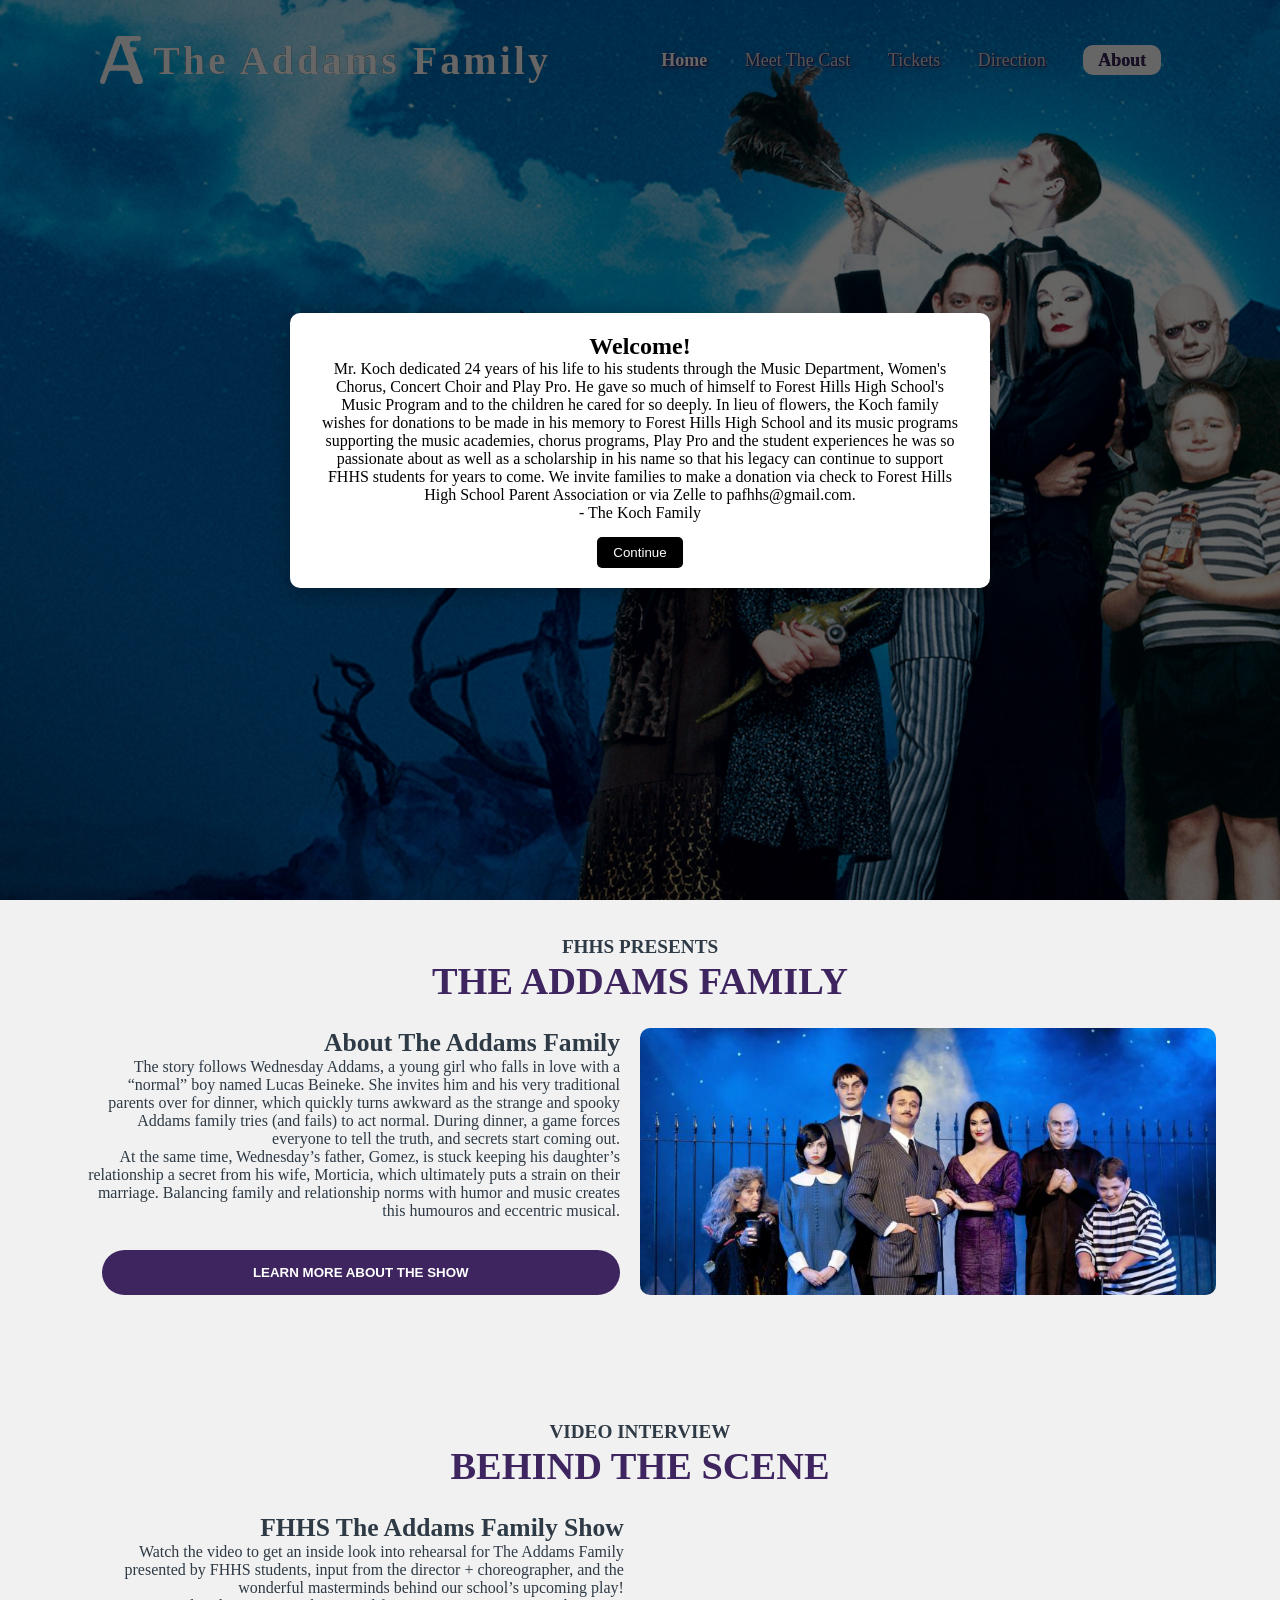
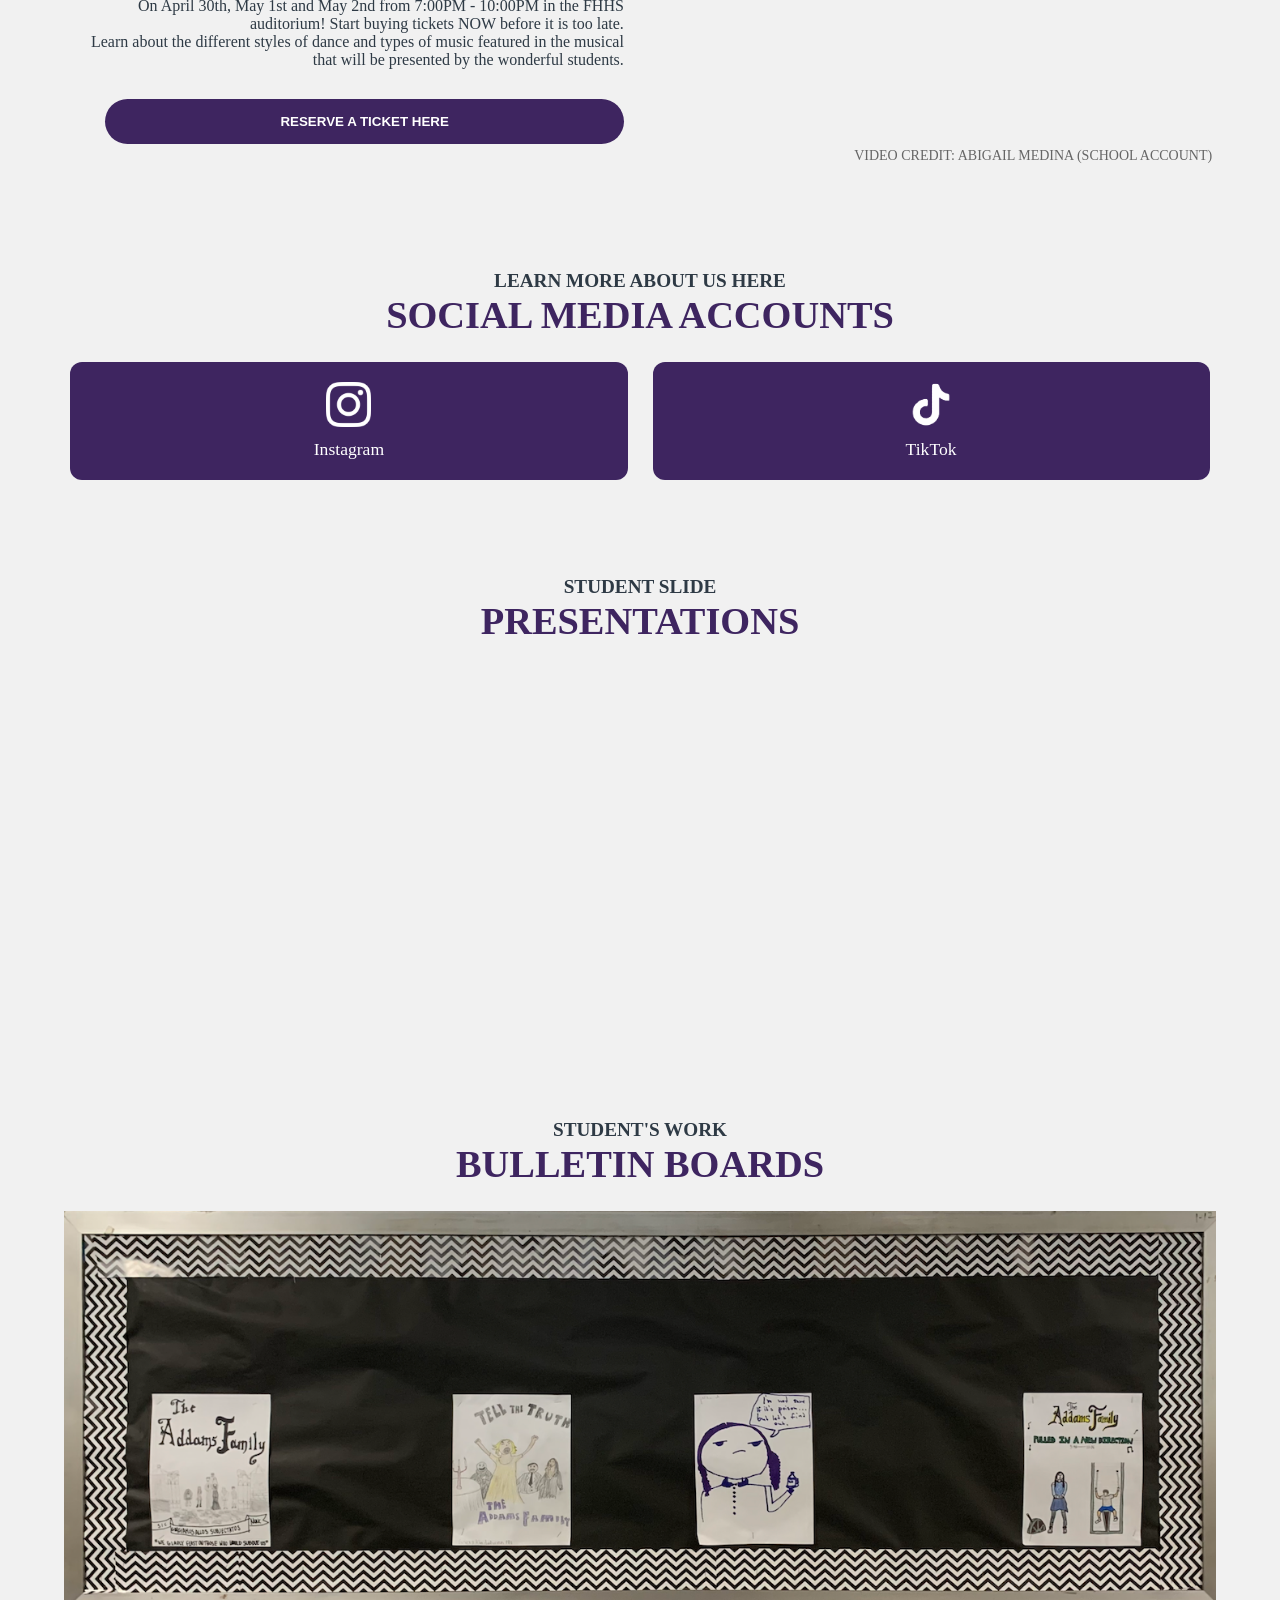
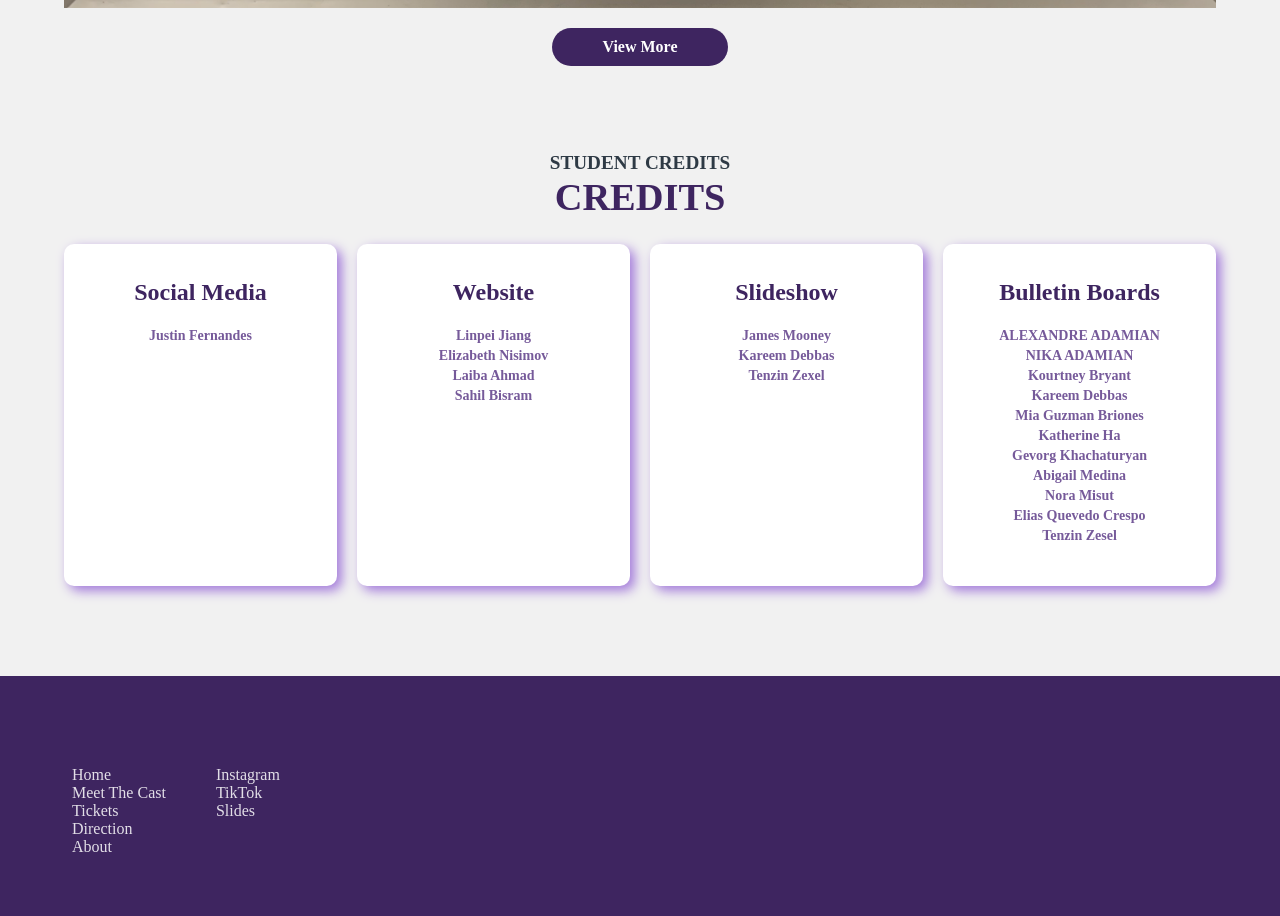
<file: index.html>
<!DOCTYPE html>
<html lang="en">
<head>
    <meta charset="UTF-8">
    <meta name="viewport" content="width=device-width, initial-scale=1.0">
    <title>FHHS - The Addams Family</title>
    <link rel="stylesheet" href="cssFiles/index.css">
    <link rel="stylesheet" href="HEADER_FILES/HEADER.css">
    <link rel="stylesheet" href="FOOTER_FILES/FOOTER.css">
    <link rel="icon" type="svg" href="images/logo/TheAddamsFamily.svg">
</head>
<body>
    <header id="header" data-page="home"></header>

    <section class="hero" style="background-image: url('images/heroImg.jpg'); background-size: cover; background-position: center; "></section>

    <div id="popup-overlay">
        <div id="popup-box">
            <h2>Welcome!</h2>
            <p>Mr. Koch dedicated 24 years of his life to his students through the Music Department, Women's Chorus, Concert Choir and Play Pro. He gave so much of himself to Forest Hills High School's Music Program and to the children he cared for so deeply.
                In lieu of flowers, the Koch family wishes for donations to be made in his memory to Forest Hills High School and its music programs supporting the music academies, chorus programs, Play Pro and the student experiences he was so passionate about as well as a scholarship in his name so that his legacy can continue to support FHHS students for years to come.
                We invite families to make a donation via check to Forest Hills High School Parent Association or via Zelle to pafhhs@gmail.com.</p>
            <p>- The Koch Family</p>
            <button id="close-popup">Continue</button>
        </div>
    </div>

    <main>
        <div class="aboutFHHSTheAddamsFamily" style="margin-top: 30px;">
            <div class="section-header">
                <h3>FHHS Presents</h3>
                <h1>The Addams Family</h1>
            </div>

            <div class="aboutFHHSTheAddamsFamilyContent">
                <div class="FHHSTheAddamsFamilyImg1" style="background-image: url('images/TheAddamsFamilyPhoto.jpg'); background-repeat: no-repeat; background-size: cover; background-position: top;"></div>
                <div class="FHHSTheAddamsFamilyInfo">
                    <h3>About The Addams Family</h3>
                    <p>The story follows Wednesday Addams, a young girl who falls in love with a “normal” boy named Lucas Beineke. She invites him and his very traditional parents over for dinner, which quickly turns awkward as the strange and spooky Addams family tries (and fails) to act normal. During dinner, a game forces everyone to tell the truth, and secrets start coming out.</p>
                    <p class="empty"></p>
                    <p>At the same time, Wednesday’s father, Gomez, is stuck keeping his daughter’s relationship a secret from his wife, Morticia, which ultimately puts a strain on their marriage. Balancing family and relationship norms with humor and music creates this humouros and eccentric musical.</p>

                    <a href="ourActors.html"><button class="learnMoreBtn">Learn More About The Show</button></a>
                </div>
                <div class="FHHSTheAddamsFamilyImg" style="background-image: url('images/TheAddamsFamilyPhoto.jpg'); background-repeat: no-repeat; background-size: cover; background-position: top;"></div>
            </div>
        </div>

<!--        <div class="aboutFHHS">-->
<!--            <div class="section-header">-->
<!--                <h3>About Us</h3>-->
<!--                <h1>Forest Hills High School</h1>-->
<!--            </div>-->

<!--            <div class="aboutFHHSContent">-->
<!--                <div class="FHHSImg" style="background-image: url('images/FHHS.png'); background-repeat: no-repeat; background-size: cover; background-position: center;"></div>-->
<!--                <div class="FHHSInfo">-->
<!--                    <h3>Information From FHHS</h3>-->
<!--                    <p>Forest Hills High School endeavors to provide opportunities for engagement for its learners and community members both inside the classroom through meaningful materials and outside the classroom through interesting programs.  These experiences will provide our learners and the community with the supportive and enriching environment needed to grow, achieve and succeed.  We encourage high expectations and challenge our students academically to ensure they become lifelong learners and caring citizens.</p>-->
<!--                    <a href="about.html"><button class="learnMoreBtn">Learn More About Us</button></a>-->
<!--                </div>-->
<!--            </div>-->
<!--        </div>-->

        <div class="behindTheScene">
            <div class="section-header">
                <h3>Video Interview</h3>
                <h1>Behind The Scene</h1>
            </div>

            <div class="behindTheSceneContent">
                <div class="videoControl">
                    <iframe class="video" src="https://drive.google.com/file/d/1U45JdwBLy9ZmWbcrrF1w2XvQzC8gwTme/view allowfullscreen="true" frameborder="none"></iframe>
                    <p style="text-align: right; font-size: 14px; color: #666666; text-transform: uppercase">Video Credit: Abigail Medina</p>
                </div>

                <div class="behindTheSceneInfo" style = "justify-content: start";>
                    <h3>FHHS The Addams Family Show</h3>
                    <p>Watch the video to get an inside look into rehearsal for The Addams Family presented by FHHS students, input from the director + choreographer, and the wonderful masterminds behind our school’s upcoming play!</p>
                    <p class="empty"></p>
                    <p>On April 30th, May 1st and May 2nd from 7:00PM - 10:00PM in the FHHS auditorium! Start buying tickets NOW before it is too late.</p>
                    <p class="empty"></p>
                    <p>Learn about the different styles of dance and types of music featured in the musical that will be presented by the wonderful students.</p>

                    <a href="tickets.html"><button class="learnMoreBtn">Reserve a ticket here</button></a>
                </div>

                <div class="videoControl1">
                    <iframe class="video" src="https://drive.google.com/file/d/1ytCsxXD40zqlA609oAaq-yiGEebbIrHH/preview" allowfullscreen="true" frameborder="none"></iframe>
                    <p style="text-align: right; font-size: 14px; color: #666666; text-transform: uppercase">Video Credit: Abigail Medina (School Account)</p>
                </div>
            </div>
        </div>

        <section class="social-section">
            <div class="section-header">
                <h3>Learn More About Us Here</h3>
                <h1>Social Media Accounts</h1>
            </div>

            <div class="social-links">
                <!-- Instagram -->
                <a href="https://www.instagram.com/theaddamsfamilyfhhs?igsh=MXJrbHhxNnh1bGt4cA%3D%3D" target="_blank" class="social-card">
                    <img src="images/icons/Instagram.webp" alt="Instagram" class="social-icon">
                    <span>Instagram</span>
                </a>

                <!-- TikTok -->
                <a href="https://www.tiktok.com/@addamsfamilyfhhs" target="_blank" class="social-card">
                    <img src="images/icons/TikTok.png" alt="TikTok" class="social-icon">
                    <span>TikTok</span>
                </a>
            </div>
        </section>

        <section class="google-slide" style="width: 90%; display: flex; flex-direction: column; align-items: center;">
            <div class="section-header">
                <h3>Student Slide</h3>
                <h1>Presentations</h1>
            </div>

            <div class="slides">
                <iframe src="https://docs.google.com/presentation/d/e/2PACX-1vR8fDkDXBh8YPGqnh2CAQNFYE0TyVMGeVLzk3FrUwZgTwfXV5PyNxkHJYzQNjEhWHWTLe4zJ8zP6Jbm/pubembed?start=false&loop=true&delayms=3000" frameborder="0" allowfullscreen="true" mozallowfullscreen="true" webkitallowfullscreen="true"></iframe>
                <iframe loading="lazy" src="https://www.canva.com/design/DAHD1gWp30w/i0VzzmtC6-kZLFSHtnuo-A/view?embed" allowfullscreen="allowfullscreen" allow="fullscreen" frameborder="0" allowfullscreen="true" mozallowfullscreen="true" webkitallowfullscreen="true"></iframe>
            </div>
        </section>

        <section class="bulletin-boards" style="width: 90%; display: flex; flex-direction: column; align-items: center; margin-top: 80px;">
            <div class="section-header">
                <h3>Student's Work</h3>
                <h1>Bulletin Boards</h1>
            </div>

            <div class="boards" style="width: 100%; height: auto; display: flex; justify-content: center; gap: 10px; margin-top: 30px;">
                <img src="images/board/board_v1.png" style="width: 100%;">
            </div>
            <a id="viewMore" href="about.html">View More</a>
        </section>

        <section class="credits" style="margin-top: 80px;">
            <div class="section-header">
                <h3>Student credits</h3>
                <h1>Credits</h1>
            </div>

            <div class="creditsContent">
                <div class="socialMediaCredits">
                    <h2>Social Media</h2>

                    <ul>
                        <li>Justin Fernandes</li>
                    </ul>
                </div>

                <div class="WebsiteCredits">
                    <h2>Website</h2>

                    <ul>
                        <li>Linpei Jiang</li>
                        <li>Elizabeth Nisimov</li>
                        <li>Laiba Ahmad</li>
                        <li>Sahil Bisram</li>
                    </ul>
                </div>

                <div class="SlidesCredits">
                    <h2>Slideshow</h2>

                    <ul>
                        <li>James Mooney</li>
                        <li>Kareem Debbas</li>
                        <li>Tenzin Zexel</li>
                    </ul>
                </div>

                <div class="boardsCredits">
                    <h2>Bulletin Boards</h2>

                    <ul>
                        <li>ALEXANDRE ADAMIAN</li>
                        <li>NIKA ADAMIAN</li>
                        <li>Kourtney Bryant</li>
                        <li>Kareem Debbas</li>
                        <li>Mia Guzman Briones</li>
                        <li>Katherine Ha</li>
                        <li>Gevorg Khachaturyan</li>
                        <li>Abigail Medina</li>
                        <li>Nora Misut</li>
                        <li>Elias Quevedo Crespo</li>
                        <li>Tenzin Zesel</li>
                    </ul>
                </div>
            </div>
        </section>

    </main>

    <footer id="footer"></footer>
    <script type="module" src="jsFiles/HEADER_FOOTER.js"></script>
    <script src="jsFiles/HEADER_FOOTER_ANIMATION.js"></script>
    <script>
        window.addEventListener("load", () => {
            const popup = document.getElementById("popup-overlay");
            const closeBtn = document.getElementById("close-popup");

            const lastShown = localStorage.getItem("popupLastShown");
            const now = Date.now();
            const oneHour = 60 * 60 * 1000;

            // Show popup only if 1 hour has passed
            if (!lastShown || now - lastShown > oneHour) {
                popup.classList.add("active");
            }

            closeBtn.addEventListener("click", () => {
                popup.classList.remove("active");
                localStorage.setItem("popupLastShown", Date.now());
            });
        });
    </script>
</body>
</html>
</file>
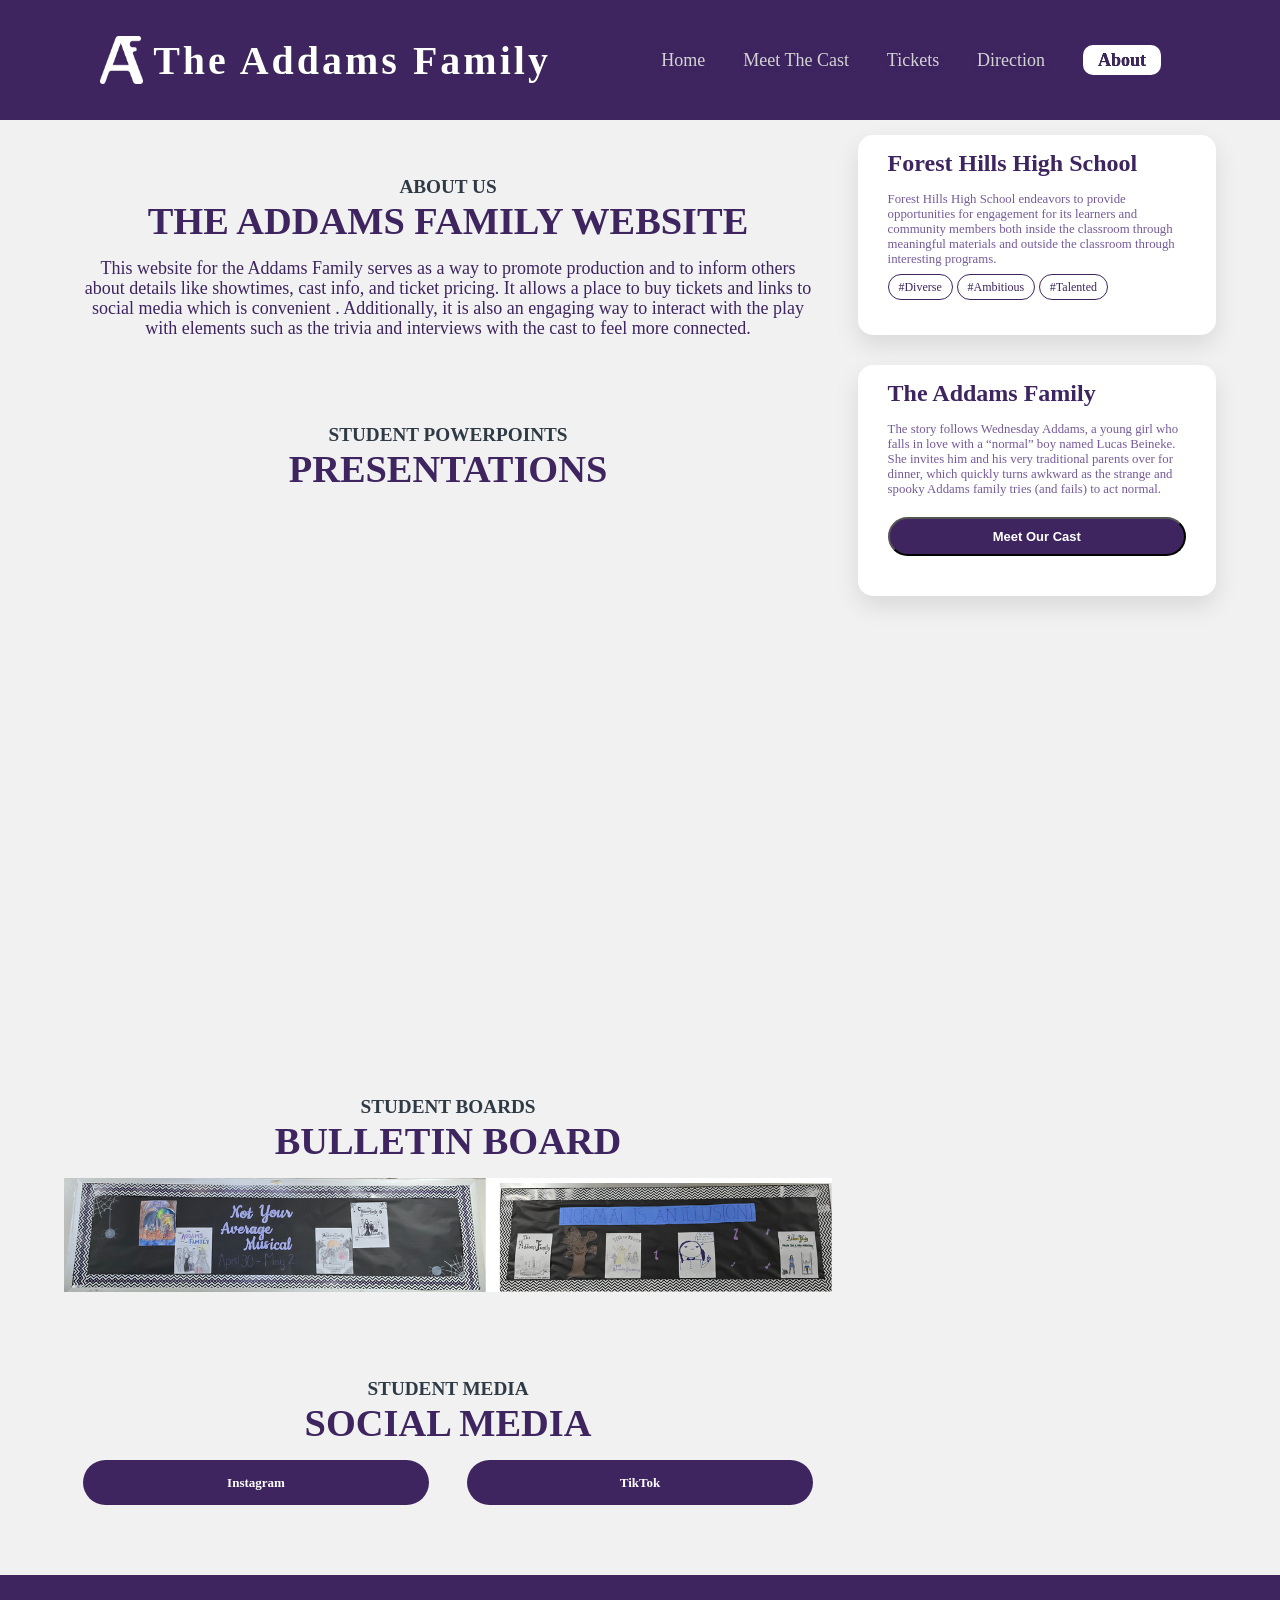
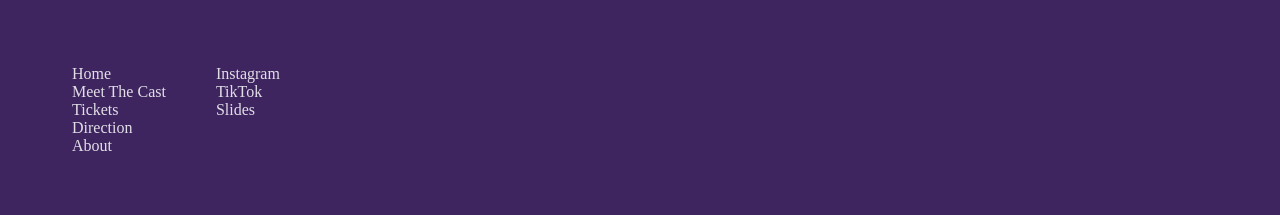
<file: about.html>
<!DOCTYPE html>
<html lang="en">
<head>
    <meta charset="UTF-8">
    <meta name="viewport" content="width=device-width, initial-scale=1.0">
    <title>FHHS - The Addams Family</title>
    <link rel="stylesheet" href="cssFiles/about.css">
    <link rel="stylesheet" href="HEADER_FILES/HEADER.css">
    <link rel="stylesheet" href="FOOTER_FILES/FOOTER.css">
    <link rel="icon" type="svg" href="images/logo/TheAddamsFamily.svg">
</head>
<body>

    <header id="header" data-page="about"></header>

        <main style="display: flex; flex-direction: column; align-items: center; justify-content: center;">

            <aside id="aside">

                <div class="asideLeft">
                    <div class="section-header1">
                        <h3>About Us</h3>
                        <h1>The Addams Family Website</h1>

                        <div class="asideLeftContent">
                            <p style="line-height: 20px; margin-top: 20px; padding: 0 20px; font-size: 18px;">This website for the Addams Family serves as a way to promote production and to inform others about details like showtimes, cast info, and ticket pricing. It allows a place to buy tickets and links to social media which is convenient  . Additionally, it is also an engaging way to interact with the play with elements such as the  trivia and interviews with the cast to feel more connected.</p>
                        </div>
                    </div>

                    <div class="section-header">
                        <h3>Student PowerPoints</h3>
                        <h1>Presentations</h1>

                        <div id="slides" class="asideLeftContent">
                            <iframe src="https://docs.google.com/presentation/d/e/2PACX-1vR8fDkDXBh8YPGqnh2CAQNFYE0TyVMGeVLzk3FrUwZgTwfXV5PyNxkHJYzQNjEhWHWTLe4zJ8zP6Jbm/pubembed?start=false&loop=true&delayms=3000" frameborder="0" allowfullscreen="true" mozallowfullscreen="true" webkitallowfullscreen="true"></iframe>
                        </div>
                    </div>

                    <div class="section-header">
                        <h3>Student Boards</h3>
                        <h1>Bulletin Board</h1>

                        <div class="asideLeftContent">
                            <img style="width: 100%; margin-top: 20px;" src="images/boards.png" alt="Period 1 and Period 5 boards">
                        </div>
                    </div>

                    <div class="section-header">
                        <h3>Student Media</h3>
                        <h1>Social Media</h1>

                        <div id="socialMedia" class="asideLeftContent">
                            <a href="https://www.instagram.com/theaddamsfamilyfhhs?igsh=MXJrbHhxNnh1bGt4cA%3D%3D"><p style="color: white;">Instagram</p></a>
                            <a href="https://www.tiktok.com/@addamsfamilyfhhs"><p style="color: white;">TikTok</p></a>
                        </div>
                    </div>
                </div>

                <div class="asideRight">
                    <div class="asideRightContentBox">
                        <h3>Forest Hills High School</h3>
                        <p>Forest Hills High School endeavors to provide opportunities for engagement for its learners and community members both inside the classroom through meaningful materials and outside the classroom through interesting programs. </p>
                        <div class="spanSet">
                            <span>#Diverse</span>
                            <span>#Ambitious</span>
                            <span>#Talented</span>
                        </div>
                    </div>
                    <div class="asideRightContentBox">
                        <h3>The Addams Family</h3>
                        <p>The story follows Wednesday Addams, a young girl who falls in love with a “normal” boy named Lucas Beineke. She invites him and his very traditional parents over for dinner, which quickly turns awkward as the strange and spooky Addams family tries (and fails) to act normal.</p>
                        <a href="ourActors.html"><button style="margin-left: 30px;">Meet Our Cast</button></a>
                    </div>
                </div>

            </aside>

        </main>

    <footer id="footer"></footer>

<script type="module" src="jsFiles/HEADER_FOOTER.js"></script>
<script src="jsFiles/HEADER_FOOTER_ANIMATION.js"></script>
</body>
</html>
</file>
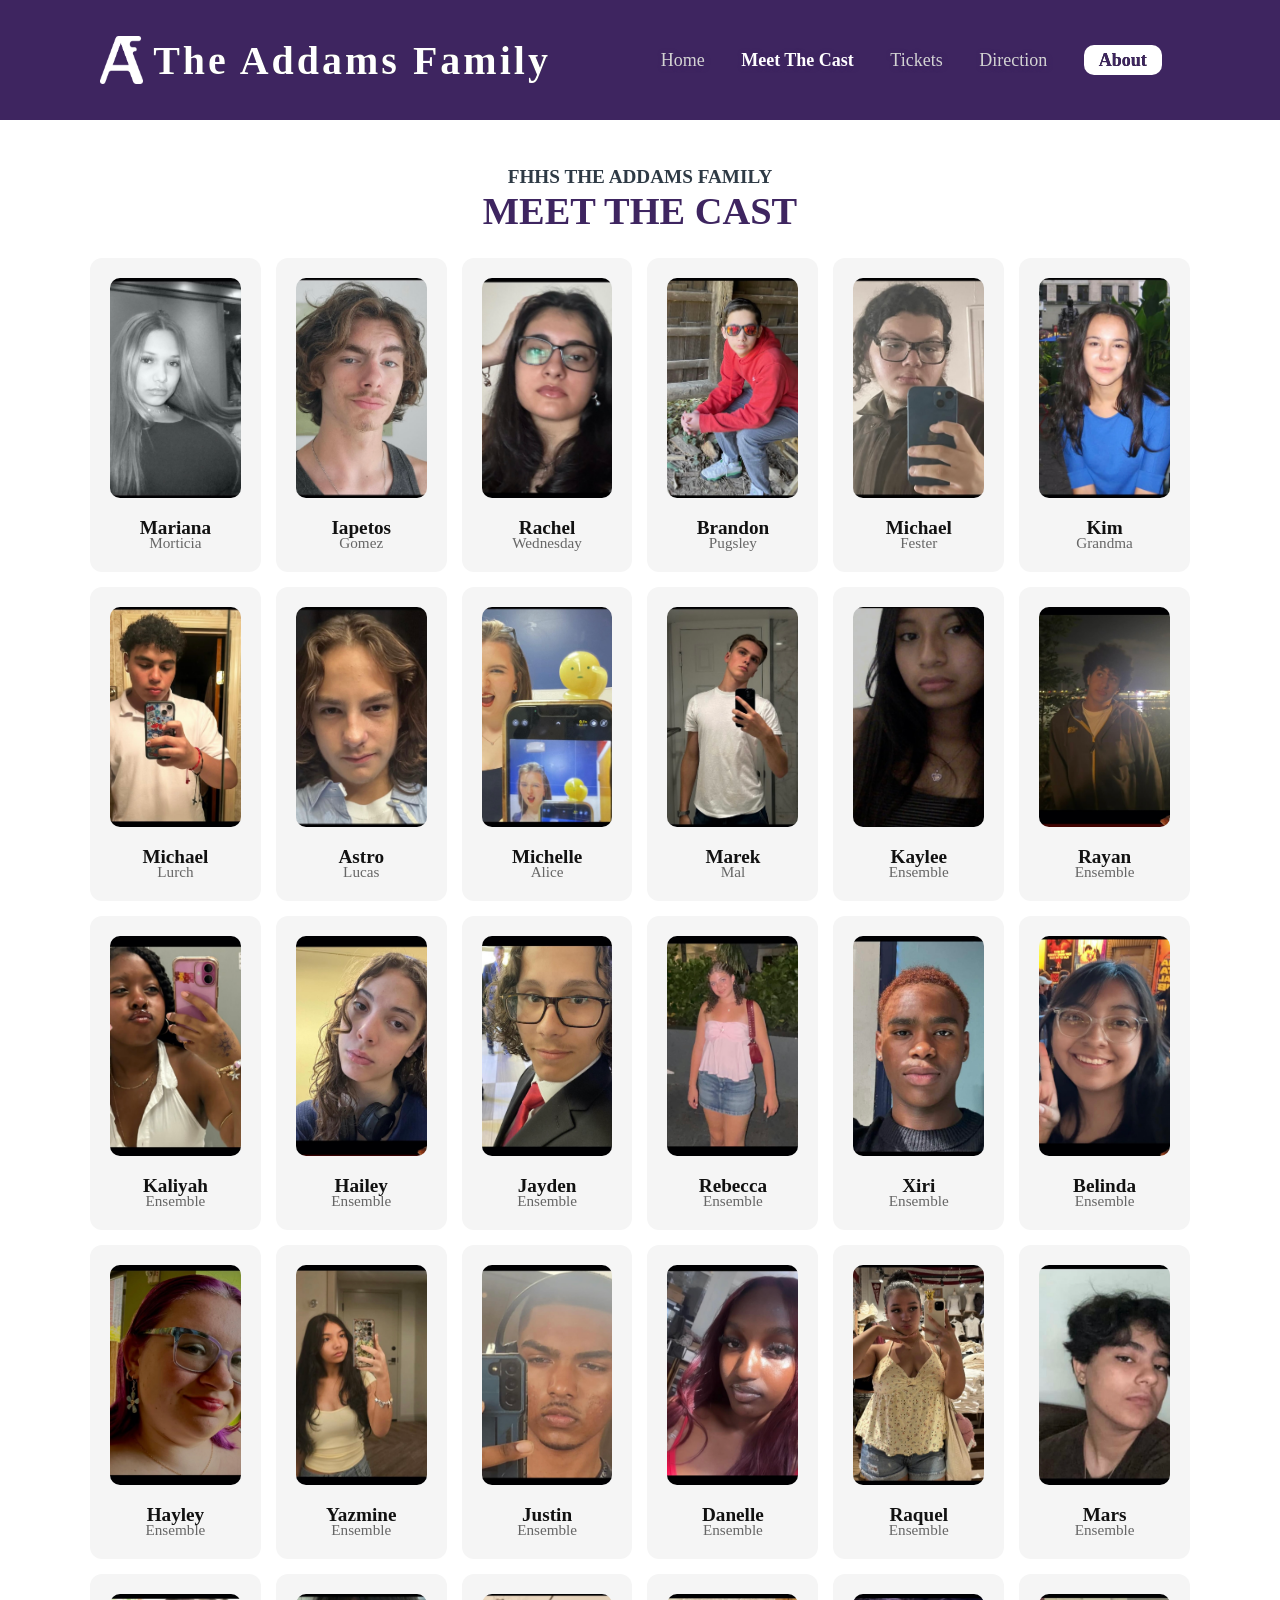
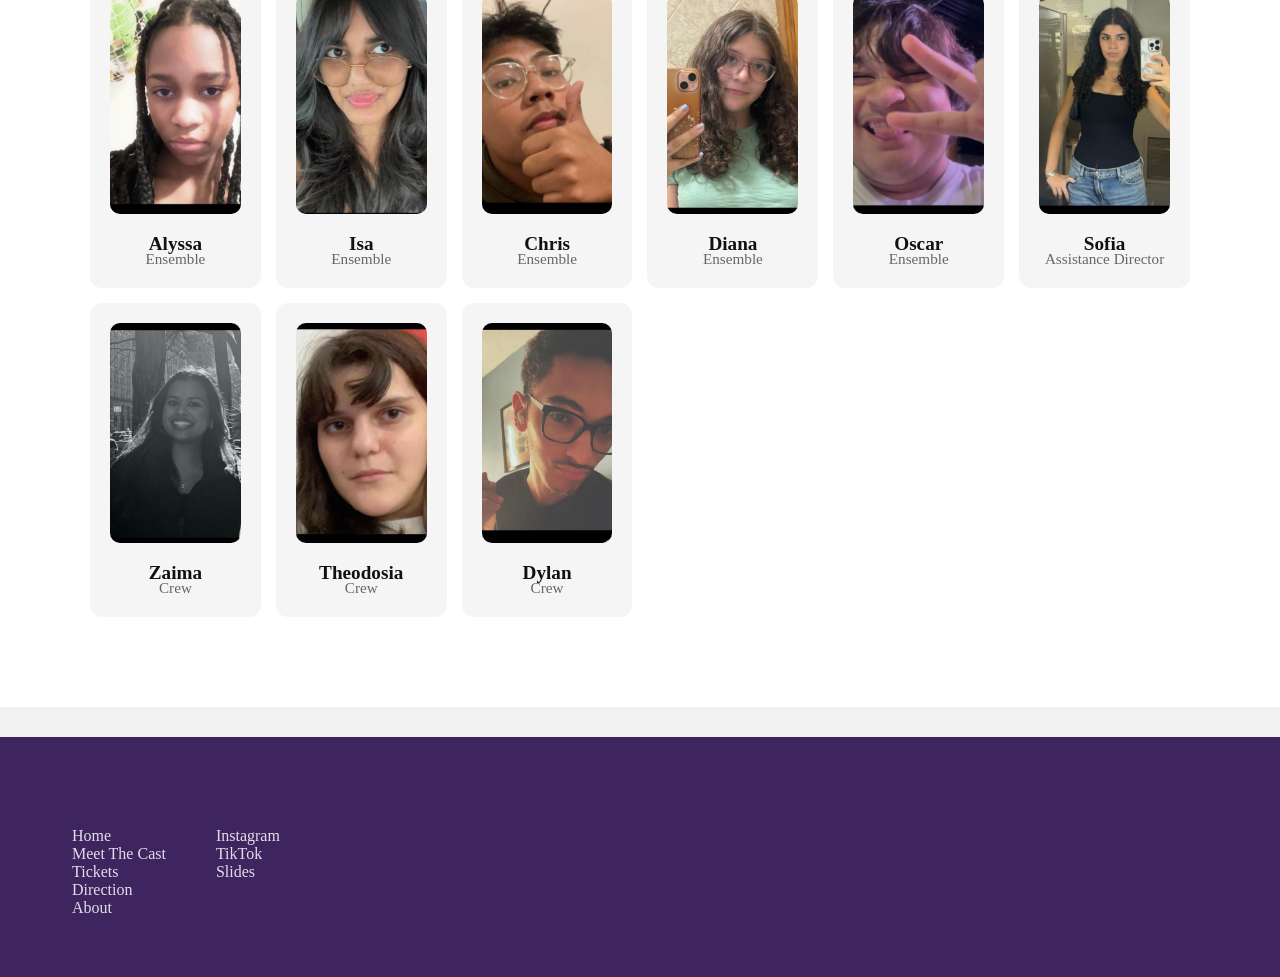
<file: ourActors.html>
<!DOCTYPE html>
<html lang="en">
<head>
    <meta charset="UTF-8">
    <meta name="viewport" content="width=device-width, initial-scale=1.0">
    <title>FHHS - The Addams Family</title>
    <link rel="stylesheet" href="cssFiles/ourActors.css">
    <link rel="stylesheet" href="HEADER_FILES/HEADER.css">
    <link rel="stylesheet" href="FOOTER_FILES/FOOTER.css">
    <link rel="icon" type="svg" href="images/logo/TheAddamsFamily.svg">
</head>
<body>
<header id="header" data-page="ourActors"></header>
<main>
    <section class="cast-section">
        <div class="section-header">
            <h3>FHHS The Addams Family</h3>
            <h1>Meet The Cast</h1>
        </div>

        <div class="cast-grid">
            <!-- Repeat this block for each cast member -->
            <div class="cast-card">
                <img src="images/cast/IMG_0802.jpg" class="cast-photo">
                <h3 class="cast-name">Mariana</h3>
                <p class="cast-role">Morticia</p>
            </div>

            <div class="cast-card">
                <img src="images/cast/IMG_0803.jpg" class="cast-photo">
                <h3 class="cast-name">Iapetos</h3>
                <p class="cast-role">Gomez</p>
            </div>

            <div class="cast-card">
                <img src="images/cast/IMG_0804.jpg" class="cast-photo">
                <h3 class="cast-name">Rachel</h3>
                <p class="cast-role">Wednesday</p>
            </div>

            <div class="cast-card">
                <img src="images/cast/IMG_0805.jpg" class="cast-photo">
                <h3 class="cast-name">Brandon</h3>
                <p class="cast-role">Pugsley</p>
            </div>

            <div class="cast-card">
                <img src="images/cast/IMG_0806.jpg" class="cast-photo">
                <h3 class="cast-name">Michael</h3>
                <p class="cast-role">Fester</p>
            </div>

            <div class="cast-card">
                <img src="images/cast/IMG_0807.jpg" class="cast-photo">
                <h3 class="cast-name">Kim</h3>
                <p class="cast-role">Grandma</p>
            </div>

            <div class="cast-card">
                <img src="images/cast/IMG_0808.jpg" class="cast-photo">
                <h3 class="cast-name">Michael</h3>
                <p class="cast-role">Lurch</p>
            </div>

            <div class="cast-card">
                <img src="images/cast/IMG_0809.jpg" class="cast-photo">
                <h3 class="cast-name">Astro</h3>
                <p class="cast-role">Lucas</p>
            </div>

            <div class="cast-card">
                <img src="images/cast/IMG_0810.jpg" class="cast-photo">
                <h3 class="cast-name">Michelle</h3>
                <p class="cast-role">Alice</p>
            </div>

            <div class="cast-card">
                <img src="images/cast/IMG_0811.jpg" class="cast-photo">
                <h3 class="cast-name">Marek</h3>
                <p class="cast-role">Mal</p>
            </div>

            <div class="cast-card">
                <img src="images/Ensemble/IMG_0812.jpg" class="cast-photo">
                <h3 class="cast-name">Kaylee</h3>
                <p class="cast-role">Ensemble</p>
            </div>

            <div class="cast-card">
                <img src="images/Ensemble/IMG_0813.jpg" class="cast-photo">
                <h3 class="cast-name">Rayan</h3>
                <p class="cast-role">Ensemble</p>
            </div>

            <div class="cast-card">
                <img src="images/Ensemble/IMG_0814.jpg" class="cast-photo">
                <h3 class="cast-name">Kaliyah</h3>
                <p class="cast-role">Ensemble</p>
            </div>

            <div class="cast-card">
                <img src="images/Ensemble/IMG_0815.jpg" class="cast-photo">
                <h3 class="cast-name">Hailey</h3>
                <p class="cast-role">Ensemble</p>
            </div>

            <div class="cast-card">
                <img src="images/Ensemble/IMG_0816.jpg" class="cast-photo">
                <h3 class="cast-name">Jayden</h3>
                <p class="cast-role">Ensemble</p>
            </div>

            <div class="cast-card">
                <img src="images/Ensemble/IMG_0817.jpg" class="cast-photo">
                <h3 class="cast-name">Rebecca</h3>
                <p class="cast-role">Ensemble</p>
            </div>

            <div class="cast-card">
                <img src="images/Ensemble/IMG_0818.jpg" class="cast-photo">
                <h3 class="cast-name">Xiri</h3>
                <p class="cast-role">Ensemble</p>
            </div>

            <div class="cast-card">
                <img src="images/Ensemble/IMG_0819.jpg" class="cast-photo">
                <h3 class="cast-name">Belinda</h3>
                <p class="cast-role">Ensemble</p>
            </div>

            <div class="cast-card">
                <img src="images/Ensemble/IMG_0820.jpg" class="cast-photo">
                <h3 class="cast-name">Hayley</h3>
                <p class="cast-role">Ensemble</p>
            </div>

            <div class="cast-card">
                <img src="images/Ensemble/IMG_0821.jpg" class="cast-photo">
                <h3 class="cast-name">Yazmine</h3>
                <p class="cast-role">Ensemble</p>
            </div>

            <div class="cast-card">
                <img src="images/Ensemble/IMG_0822.jpg" class="cast-photo">
                <h3 class="cast-name">Justin</h3>
                <p class="cast-role">Ensemble</p>
            </div>

            <div class="cast-card">
                <img src="images/Ensemble/IMG_0823.jpg" class="cast-photo">
                <h3 class="cast-name">Danelle</h3>
                <p class="cast-role">Ensemble</p>
            </div>

            <div class="cast-card">
                <img src="images/Ensemble/IMG_0824.jpg" class="cast-photo">
                <h3 class="cast-name">Raquel</h3>
                <p class="cast-role">Ensemble</p>
            </div>

            <div class="cast-card">
                <img src="images/Ensemble/IMG_0825.jpg" class="cast-photo">
                <h3 class="cast-name">Mars</h3>
                <p class="cast-role">Ensemble</p>
            </div>

            <div class="cast-card">
                <img src="images/Ensemble/IMG_0826.jpg" class="cast-photo">
                <h3 class="cast-name">Alyssa</h3>
                <p class="cast-role">Ensemble</p>
            </div>

            <div class="cast-card">
                <img src="images/Ensemble/IMG_0827.jpg" class="cast-photo">
                <h3 class="cast-name">Isa</h3>
                <p class="cast-role">Ensemble</p>
            </div>

            <div class="cast-card">
                <img src="images/Ensemble/IMG_0828.jpg" class="cast-photo">
                <h3 class="cast-name">Chris</h3>
                <p class="cast-role">Ensemble</p>
            </div>

            <div class="cast-card">
                <img src="images/Ensemble/IMG_0829.jpg" class="cast-photo">
                <h3 class="cast-name">Diana</h3>
                <p class="cast-role">Ensemble</p>
            </div>

            <div class="cast-card">
                <img src="images/Ensemble/IMG_0830.jpg" class="cast-photo">
                <h3 class="cast-name">Oscar</h3>
                <p class="cast-role">Ensemble</p>
            </div>

            <div class="cast-card">
                <img src="images/crew/IMG_0831.jpg" class="cast-photo">
                <h3 class="cast-name">Sofia</h3>
                <p class="cast-role">Assistance Director</p>
            </div>

            <div class="cast-card">
                <img src="images/crew/IMG_0832.jpg" class="cast-photo">
                <h3 class="cast-name">Zaima</h3>
                <p class="cast-role">Crew</p>
            </div>

            <div class="cast-card">
                <img src="images/crew/IMG_0833.jpg" class="cast-photo">
                <h3 class="cast-name">Theodosia</h3>
                <p class="cast-role">Crew</p>
            </div>

            <div class="cast-card">
                <img src="images/crew/IMG_0834.jpg" class="cast-photo">
                <h3 class="cast-name">Dylan</h3>
                <p class="cast-role">Crew</p>
            </div>
        </div>
    </section>

</main>
<footer id="footer"></footer>

<script type="module" src="jsFiles/HEADER_FOOTER.js"></script>
<script src="jsFiles/HEADER_FOOTER_ANIMATION.js"></script>
</body>
</html>
</file>
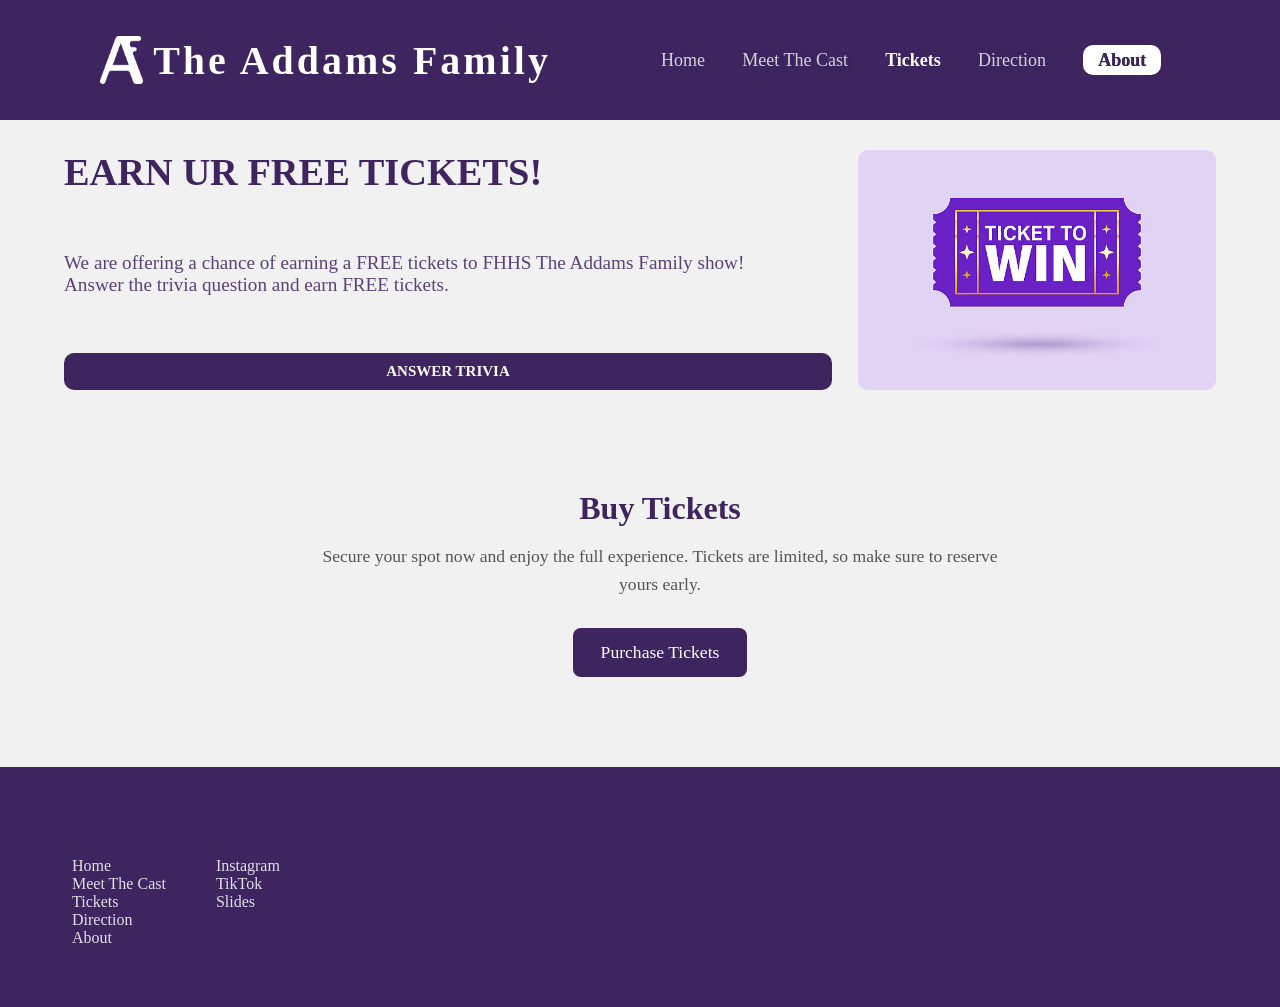
<file: tickets.html>
<!DOCTYPE html>
<html lang="en">
<head>
    <meta charset="UTF-8">
    <meta name="viewport" content="width=device-width, initial-scale=1.0">
    <title>FHHS - The Addams Family</title>
    <link rel="stylesheet" href="cssFiles/tickets.css">
    <link rel="stylesheet" href="HEADER_FILES/HEADER.css">
    <link rel="stylesheet" href="FOOTER_FILES/FOOTER.css">
    <link rel="icon" type="svg" href="images/logo/TheAddamsFamily.svg">
</head>
<body>
    <header id="header" data-page="tickets"></header>
        <main>
            <section id="heroSection">
                <div class="heroLeft">
                    <h1>EARN UR FREE TICKETS!</h1>
                    <p>We are offering a chance of earning a FREE tickets to FHHS The Addams Family show! Answer the trivia question and earn FREE tickets.</p>
                    <a href="https://docs.google.com/forms/d/e/1FAIpQLSd-gIH1tf0RyQ8_JulzSbzu1mOy2F8xF4qXH6MvAXQqNGv6xQ/viewform?usp=publish-editor" target="_blank">Answer Trivia</a>
                </div>
                <img id="heroImage" src="images/winTicket.jpg" oncontextmenu="return false;">
            </section>

            <section class="ticket-section">
                <div class="ticket-container">
                    <h2 class="ticket-title">Buy Tickets</h2>
                    <p class="ticket-description">
                        Secure your spot now and enjoy the full experience. Tickets are limited, so make sure to reserve yours early.
                    </p>

                    <a href="https://events.ticketleap.com/tickets/fhhs-0/the-addams-family" target="_blank" class="ticket-button">
                        Purchase Tickets
                    </a>
                </div>
            </section>

        </main>
    <footer id="footer"></footer>

<script type="module" src="jsFiles/HEADER_FOOTER.js"></script>
<script src="jsFiles/HEADER_FOOTER_ANIMATION.js"></script>
</body>
</html>
</file>
<file: cssFiles/index.css>
body {height: 200vh;}

.hero {
    width: 100%;
    height: 100vh;
}

#header.transparent {background: #3e2560;}

/* Overlay background */
#popup-overlay {
    position: fixed;
    top: 0;
    left: 0;
    width: 100%;
    height: 100%;
    background: rgba(0,0,0,0.6);
    display: flex;
    justify-content: center;
    align-items: center;
    visibility: hidden;
    opacity: 0;
    transition: opacity .3s ease;
    z-index: 9999999;
}

/* Popup box */
#popup-box {
    background: white;
    padding: 20px 30px;
    border-radius: 10px;
    text-align: center;
    max-width: 50%;
    box-shadow: 0 5px 20px rgba(0,0,0,0.3);
}

@media (max-width: 700px) {#popup-box {max-width: 80%;}}

/* Show popup */
#popup-overlay.active {
    visibility: visible;
    opacity: 1;
}

/* Button */
#close-popup {
    margin-top: 15px;
    padding: 8px 16px;
    border: none;
    background: black;
    color: white;
    border-radius: 5px;
    cursor: pointer;
}

main {
    display: flex;
    flex-direction: column;
    align-items: center;
    width: 100%;
}

.section-header {
    text-align: center;
    width: 100%;
    line-height: 34px;
}

.section-header h1 {color: #3e2560; font-size: clamp(16px, 3vw, 2.5rem); text-transform: uppercase;}
.section-header h3 {color: #2E3A45; font-size: clamp(14px, 3vw, 1.2rem); text-transform: uppercase;}
@media (max-width: 900px) {
    .section-header {line-height: 20px;}
    .section-header h1 {font-size: clamp(20px, 3vw, 2.5rem);}
    .section-header h3 {font-size: clamp(16px, 3vw, 1.2rem);}
}

.empty {padding: 10px 0;}

.aboutFHHS, .aboutFHHSTheAddamsFamily, .behindTheScene, .credits {
    margin: 60px 0;
    width: 90%;
    height: auto;
}

.aboutFHHSContent, .aboutFHHSTheAddamsFamilyContent, .behindTheSceneContent, .creditsContent {
    margin-top: 30px;
    display: flex;
    justify-content: space-evenly;
}

.FHHSImg, .FHHSInfo, .FHHSTheAddamsFamilyInfo, .behindTheSceneInfo, .FHHSTheAddamsFamilyImg, .FHHSTheAddamsFamilyImg1 {
    border-radius: 10px;
    width: 50%;
}

.FHHSTheAddamsFamilyImg1, .videoControl {display: none;}

.FHHSInfo, .FHHSTheAddamsFamilyInfo, .behindTheSceneInfo {
    display: flex;
    flex-direction: column;
    justify-content: space-evenly;
}

.FHHSInfo h3, .FHHSTheAddamsFamilyInfo h3, .behindTheSceneInfo h3 { padding: 0 20px; font-size: clamp(14px, 2vw, 2rem); color: #2E3A45;}
.FHHSTheAddamsFamilyInfo, .behindTheSceneInfo {text-align: end;}

.FHHSInfo p, .FHHSTheAddamsFamilyInfo p, .behindTheSceneInfo p {
    font-size: clamp(14px, 2vw, 16px);
    padding: 0 20px;
    color: #2E3A45;
}
.FHHSTheAddamsFamilyInfo button, .behindTheSceneInfo button {margin-right: 20px;}

.FHHSInfo button, .FHHSTheAddamsFamilyInfo button, .behindTheSceneInfo button {
    margin-top: 30px;
    margin-left: 20px;
    padding: 15px;
    width: 90%;
    border-radius: 100px;
    border: none;
    text-transform: uppercase;
    font-weight: bold;
    color: white;
    background: #3e2560;

    cursor: pointer;
    transition: 0.3s;
}

.FHHSInfo button:hover, .FHHSTheAddamsFamilyInfo button:hover, .behindTheSceneInfo button.hover {
    background: #2E3A45;
}

.videoControl1 {
    width: 49%;
}

.video {
    width: 100%;
    height: 100%;
    border-radius: 10px;
}

@media (max-width: 900px) {
    .aboutFHHSTheAddamsFamily {margin: 0;}
    .FHHSInfo button, .FHHSTheAddamsFamilyInfo button, .behindTheSceneInfo button {margin: 0;}
    .aboutFHHSContent, .aboutFHHSTheAddamsFamilyContent, .behindTheSceneContent {flex-direction: column;}
    .behindTheSceneContent video {width: 99%; margin: 10px 0;}
    .FHHSImg, .FHHSTheAddamsFamilyImg1 {width: 100%; height: 280px;}
    .FHHSTheAddamsFamilyImg, .videoControl1 {display: none;} .FHHSTheAddamsFamilyImg1, .videoControl {display: block;}
                                                             .video {height: 300px;}
                                                             .videoControl {margin-bottom: 20px;}
    .FHHSInfo, .FHHSTheAddamsFamilyInfo, .behindTheSceneInfo {width: 100%; text-align: center;}
    .FHHSInfo h3, .FHHSTheAddamsFamilyInfo h3, .behindTheSceneInfo h3 {font-size: clamp(25px, 2vw, 1.2rem); margin-top: 15px; display: none;}
    .FHHSInfo p, .FHHSTheAddamsFamilyInfo p, .behindTheSceneInfo p {font-size: clamp(15px, 1vw, 25px); padding: 15px 0;}
    .empty {display: none;}
}

.social-section {
    width: 100%;
    padding: 60px 0;
    text-align: center;
}

/* Grid Layout */
.social-links {
    width: 89%;
    display: grid;
    grid-template-columns: repeat(auto-fit, minmax(180px, 1fr));
    justify-content: center;
    gap: 25px;
    margin: 30px auto;
}

/* Individual Card */
.social-card {
    background: #3e2560;
    padding: 20px;
    border-radius: 12px;
    text-decoration: none;
    color: white;
    font-size: 1.1rem;
    font-weight: 500;
    display: flex;
    flex-direction: column;
    align-items: center;
    gap: 12px;
    transition: 0.25s ease;
}

.social-card:hover {
    transform: translateY(-5px);
}

/* Icon */
.social-icon {
    width: 45px;
    height: 45px;
    object-fit: contain;
}

/* Mobile Tweaks */
@media (max-width: 500px) {
    .social-title {
        font-size: 2rem;
    }

    .social-card {
        padding: 18px;
    }

    .social-icon {
        width: 40px;
        height: 40px;
    }
}

.slides {
    margin: 20px 0;
    width: 100%;
    display: flex;
    justify-content: space-between;
}

.slides iframe {
    width: 48%;
    aspect-ratio: 14/9;
    border-radius: 10px;
}

@media (max-width: 900px) {
    .slides {flex-direction: column;}
    .slides iframe {width: 100%;}
}

#viewMore {
    margin-top: 20px;
    padding: 10px 50px;
    background: #3e2560;
    color: white;
    font-weight: bold;
    border-radius: 30px;
    transition: 0.3s;
}
#viewMore:hover {background: #765a9a;}

.creditsContent {
    display: grid;
    grid-template-columns: repeat(auto-fit, minmax(240px, 1fr));
    gap: 20px;
}

.creditsContent div {
    display: flex;
    flex-direction: column;

    width: 100%;
    background: white;
    box-shadow: 0.3em 0.3em 0.7em #a279da;
    height: auto;
    border-radius: 10px;
    padding-bottom: 40px;
}

.creditsContent div h2 {
    text-align: center;
    padding-top: 35px;
    color: #3e2560;
}

.creditsContent ul {
    margin-top: 20px;
    width: 100%;
}

.creditsContent ul li {
    list-style: none;
    text-align: center;
    padding: 2px 0;
    color: #765a9a;
    font-weight: bold;
    font-size: 14px;
}
</file>
<file: HEADER_FILES/HEADER.css>
/* RESET */
* {margin: 0; padding: 0; text-decoration: none;}
html, body {overscroll-behavior: none; background: #f1f1f1;}

.mobileWrapper {
    width: 100vw;
    display: flex;
    padding: 20px 0;
    background: rgba(255,255,255,0.15);
    margin-bottom: -15px;
}
.mobileWrapper p {
    color: white;
    font-size: 20px;
    font-weight: bold;
    margin: auto;
    transition: 0.3s;
}
.mobileWrapper:hover .mobileWrapper p {scale: 0.95;}

header {
    position: fixed;
    display: flex;
    align-items: center;
    width: 100%;
    height: 120px;
    z-index: 9999;
    background: none;
}
.logoSet {
    display: flex;
    align-items: center;
    width: 100%;
    height: 80px;
    margin-left: 100px;
}
.logoSet:hover {cursor: pointer;}
.icon {
    height: 60%;
}
.logoSet h2 {
    color: white;
    margin-left: 10px;
    font-size: 40px;
    letter-spacing: 3px;
}

@media (max-width: 1180px) {.logoSet h2 {font-size: 35px; letter-spacing: 0}}
@media (max-width: 430px) {
    .icon {display: none;}
    .logoSet {margin-left: 2%;}
    .logoSet h2 {font-size: 22px;}
}

header a {text-decoration: none; font-size: 18px; font-weight: 450; color: lightgray; transition: 0.3s;
    text-shadow:
            1px 1px 0 #3e2560,
            1px 1px 5px #3e2560;}
header a:hover {color: white; font-weight: bold;}

.desktopNav {
    position: absolute;
    right: 100px;
    display: flex;
    width: 42%;
    height: 100%;
    justify-content: space-around;
    align-items: center;
    transition: 0.3s;
}
.desktopNav li, .mobileNav li {list-style: none;}

@media (max-width: 1200px) {
    .desktopNav {right: 50px; width: 50%;}
    .logoSet {margin-left: 50px;}
}

/* HAMBURGER */
.menu {
    z-index: 616;
    position: absolute;
    right: 5%;
    display: none; /* hidden on desktop */
    flex-direction: column;
    justify-content: space-evenly;
}
.menu:hover, .userArea:hover, .mobileUserArea:hover {cursor: pointer;}
.menu span {
    margin: 2px 0;
    border-radius: 5px;
    width: 35px;
    height: 10px;
    background: #fff;
    transition: 0.3s;
}

.mobileMenu {
    display: none;
    flex-direction: column;
    position: fixed;
    top: 0;
    left: 0;
    width: 100%;
    height: 100vh;
    background: #3e2560;
    padding: 20px 0;
    transition: 0.3s;
}
.mobileMenu a {
    margin-left: 50px;
    display: block;
    padding: 14px 0;
    color: white;
    font-size: 22px;
}
.mobileMenu a:hover {cursor: pointer;}


/* RESPONSIVE */
@media (max-width: 1000px) {
    .desktopNav {display: none;}
    .menu {display: flex;}
    .logo,.logoChanged {margin-left: 20px;}

    .loginBtn {
        padding: 0;
        margin-bottom: -18px;
        width: 100%;
    }
}

/* When active */
.menu.active span:nth-child(1) {transform: translateY(12px) rotate(45deg);}
.menu.active span:nth-child(2) {opacity: 0;}
.menu.active span:nth-child(3) {transform: translateY(-12px) rotate(-45deg);}

/* When menu is open */
@media (max-width: 900px) {
    .mobileMenu.open {
        display: flex;
    }
}

#header[data-page="home"] header {.PositionMain a {color: white; font-weight: bold;}}
#header[data-page="ourActors"] header {background: #3e2560; .PositionOurActors a {color: white; font-weight: bold;}}
#header[data-page="tickets"] header {background: #3e2560; .PositionTickets a {color: white; font-weight: bold;}}
#header[data-page="direction"] header {background: #3e2560; .PositionDirection a {color: white; font-weight: bold;}}
#header[data-page="about"] header {background: #3e2560; .PositionAbout #drop {color: #3e2560;}}

.PositionAbout a {
    background: white;
    padding: 5px 15px;
    border-radius: 10px;
    color: #3e2560;
    text-shadow: 0 0 black;
    font-weight: bold;
}

.PositionAbout a:hover {
    color: black;
    border-radius: 5px;
}

.PositionAbout:hover .dropdown {
    display: block;
}

.dropdown {
    width: 150px;
    display: none;
    position: absolute;
    background: white;
    border-top-right-radius: 10px;
    border-bottom-right-radius: 10px;
    border-bottom-left-radius: 10px;
}

.dropdown li {
    text-align: left;
    margin: 10px 0;
}

.dropdown li a {
    background: none;
    color: #b28fdd;
}

.dropdown li a:hover {
    color: #3e2560;
}
</file>
<file: FOOTER_FILES/FOOTER.css>
footer {
    display: flex;
    margin-top: 30px;
    width: 100%;
    padding: 30px 0;
    background: #3e2560;
}

footer .ul1 {
    margin-left: 8vh;
    list-style: none;
}

footer ul {
    margin-left: 50px;
    list-style: none;
}

footer ul a {
    color: rgba(255, 255, 255, 0.85);
    text-decoration: none;
    transition: 0.3s;
}

footer ul a:hover {
    color: white;
}

@media (max-width: 900px) {
    footer ul {
        margin-left: 10%;
    }
}
</file>
<file: cssFiles/about.css>
aside {
    padding-top: 50px;
    display: flex;
    justify-content: space-between;
    width: 100%;
    height: auto;
}

.asideLeft {
    display: flex;
    flex-direction: column;
    align-items: center;
    margin-left: 5%;
    width: 60%;
    height: auto;
    color: #3e2560;
}

.section-header, .section-header1 {
    text-align: center;
    width: 100%;
    line-height: 34px;
    margin: 40px 0;
}

.section-header1 {padding-top: 80px;}

.section-header h1, .section-header1 h1 {color: #3e2560; font-size: clamp(16px, 3vw, 2.5rem); text-transform: uppercase;}
.section-header h3, .section-header1 h3 {color: #2E3A45; font-size: clamp(14px, 3vw, 1.2rem); text-transform: uppercase;}
@media (max-width: 900px) {
    .section-header, .section-header1 {line-height: 20px; padding-top: 0;}
    .section-header, .section-header1 h1 {font-size: clamp(20px, 3vw, 2.5rem);}
    .section-header, .section-header1 h3 {font-size: clamp(16px, 3vw, 1.2rem);}
}

.asideLeftContent {
    width: 100%;
    height: auto;
    display: flex;
    flex-direction: column;
    align-items: center;
}

.asideRight {
    margin-top: 85px;
    display: flex;
    flex-direction: column;
    margin-right: 5%;
    width: 28%;
    height: 100vh;
    gap: 30px;
}

.asideRightContentBox {
    padding: 15px 0 40px 0;
    width: 100%;
    height: auto;
    border-radius: 15px;
    background: white;
    box-shadow: 0 10px 25px rgba(0,0,0,0.1)
}

.asideRightContentBox h3 {
    padding: 0 30px;
    margin-bottom: 15px;
    color: #3e2560;
    font-size: clamp(18px, 2vw, 1.5rem);
}

.asideRightContentBox p {
    margin: 10px 0;
    color: #765a9a;
    font-size: clamp(12px, 1vw, 15px);
    padding: 0 30px;
}

.asideRightContentBox button {
    margin-top: 10px;
    font-size: 13px;
    padding: 10px 0;
    width: calc(100% - 60px);
    border-radius: 20px;
    color: white;
    font-weight: bold;
    background: #3e2560;
    cursor: pointer;
    transition: 0.3s;
}

.asideRightContentBox button:hover {background: #684695}

.spanSet {margin-left: 30px;}
.spanSet span {
    font-size: 12px;
    padding: 5px 3%;
    border-radius: 15px;
    color: #3e2560;
    background: white;
    border: 1px solid #3e2560;
}

@media (max-width: 1000px) {
    .asideRight {
        width: 100%;
        align-items: center;
        justify-content: center;
        position: absolute;
        flex-direction: row;
        height: 300px;
        margin-top: 140px;
    }

    .asideRightContentBox {
        display: flex;
        flex-direction: column;
        justify-content: center;
        width: 40%;
        height: 100%;
    }

    .asideLeft {
        width: 90%;
        padding-top: 550px;
    }
}

@media (max-width: 600px) {
    .asideRight {flex-direction: column; margin-top: 220px;}
    .asideRightContentBox {width: 90%;}
    .section-header1 {padding-top: 130px;}
}


#slides {
    margin: 40px 0;
    gap: 20px;
    width: 100%;
    height: auto;
    display: flex;
    flex-direction: column;
}

#slides iframe {
    width: 90%;
    aspect-ratio: 14/9;
    border-radius: 10px;
}

#socialMedia {
    display: flex;
    justify-content: space-around;
    flex-direction: row;
    width: 100%;
    height: auto;
}

#socialMedia a {
    margin-top: 20px;
    width: 45%;
    padding: 10px 0;
    background: #3e2560;
    border-radius: 50px;
    line-height: 25px;
    font-weight: bold;
    cursor: pointer;
    transition: 0.3s;
    font-size: 13px;
}

#socialMedia a:hover {
    background: #684695;
}

.period5Web {
    margin-top: 20px;
    width: 90%;
    border-radius: 10px;
}


.creditsContent {
    display: grid;
    grid-template-columns: repeat(auto-fit, minmax(240px, 1fr));
    gap: 20px;
}

.creditsContent div {
    display: flex;
    flex-direction: column;

    width: 100%;
    background: white;
    box-shadow: 0.3em 0.3em 0.7em #a279da;
    height: auto;
    border-radius: 10px;
    padding-bottom: 40px;
}

.creditsContent div h2 {
    text-align: center;
    padding-top: 35px;
    color: #3e2560;
}

.creditsContent ul {
    margin-top: 20px;
    width: 100%;
}

.creditsContent ul li {
    list-style: none;
    text-align: center;
    padding: 2px 0;
    color: #765a9a;
    font-weight: bold;
    font-size: 14px;
}
</file>
<file: cssFiles/ourActors.css>
.section-header {
    padding-top: 100px;
    text-align: center;
    width: 100%;
    line-height: 34px;
}

.section-header h1 {color: #3e2560; font-size: clamp(16px, 3vw, 2.5rem); text-transform: uppercase;}
.section-header h3 {color: #2E3A45; font-size: clamp(14px, 3vw, 1.2rem); text-transform: uppercase;}
@media (max-width: 900px) {
    .section-header {line-height: 20px;}
    .section-header h1 {font-size: clamp(20px, 3vw, 2.5rem);}
    .section-header h3 {font-size: clamp(16px, 3vw, 1.2rem);}
}

.cast-section {
    padding: 60px 20px;
    background: #ffffff;
    text-align: center;
}

/* Grid Layout */
.cast-grid {
    display: grid;
    grid-template-columns: repeat(auto-fit, minmax(150px, 1fr));
    gap: 15px;
    max-width: 1100px;
    margin: 30px auto;
}

/* Individual Card */
.cast-card {
    background: #f5f5f5;
    padding: 20px;
    border-radius: 12px;
    transition: 0.25s ease;
}

/* Photo */
.cast-photo {
    width: 100%;
    height: 220px;
    object-fit: cover;
    border-radius: 10px;
    margin-bottom: 15px;
}

/* Name + Role */
.cast-name {
    font-size: 1.2rem;
    margin-bottom: 5px;
    color: #111;
}

.cast-role {
    margin-top: -10px;
    font-size: 0.95rem;
    color: #666;
}

/* Mobile Tweaks */
@media (max-width: 500px) {
    .cast-photo {
        height: 180px;
    }

    .cast-title {
        font-size: 2rem;
    }
}
</file>
<file: cssFiles/tickets.css>
#heroSection {
    position: relative;
    padding-top: 120px; padding-bottom: 10px;
    display: flex;
    align-items: center;
    justify-content: space-between;
    width: 100%;
    height: 300px;
}

.heroLeft {
    display: flex;
    flex-direction: column;
    justify-content: space-between;
    margin-left: 5%;
    width: 60%;
    height: 80%;
}

.heroLeft h1 {
    color: #3e2560;
    font-size: clamp(18px, 3vw, 3rem);
    padding-right: 100px;
}

.heroLeft p {
    color: rgba(62, 37, 96, 0.85);
    font-size: clamp(13px, 2vw, 1.2rem);
    font-weight: 500;
    padding-right: 10%;
}

.heroLeft a {
    font-size: clamp(13px, 2vw, 15px);
    text-align: center;
    text-decoration: none;
    color: white;
    font-weight: bold;
    border-radius: 10px;
    text-transform: uppercase;

    padding: 10px 0;
    background-color: #3e2560;
    transition: 0.3s;
}

.heroLeft a:hover {
    border-radius: 5px;
    scale: 0.99;
    cursor: pointer;
}

#heroImage {
    margin-right: 5%;
    width: 28%;
    height: 80%;
    background-size: cover;
    background-position: center;
    transition: opacity 0.6s ease;
    border-radius: 10px;
}

@media (max-width: 900px) {
    .heroLeft {width: 47%;}
    #heroImage {width: 40%;}
}
@media (max-width: 700px) {#heroSection {height: 200px;}}
@media (max-width: 500px) {
    #heroSection {
        flex-direction: column;
        margin-bottom: 230px;
    }
    .heroLeft {
        position: relative;
        margin: 250px 0;
        width: 100%;
    }
    .heroLeft h1, .heroLeft p, .heroLeft a {padding: 0; margin: 0 auto; text-align: center;}
    .heroLeft p {padding: 0 50px;}
    .heroLeft a {width: 80%; padding: 8px 0; margin-top: 20px;}
    #heroImage {
        margin: 0;
        position: absolute;
        top: 130px;
        width: 90%;
        height: 220px;
    }
}

/* Section Layout */
.ticket-section {
    width: 100%;
    padding: 60px 20px;
    display: flex;
    justify-content: center;
}

/* Container */
.ticket-container {
    max-width: 700px;
    text-align: center;
}

/* Title */
.ticket-title {
    font-size: 2rem;
    margin-bottom: 15px;
    color: #3e2560;
}

/* Description */
.ticket-description {
    font-size: 1.1rem;
    line-height: 1.6;
    margin-bottom: 30px;
    color: #555;
}

/* Button */
.ticket-button {
    display: inline-block;
    padding: 14px 28px;
    background: #3e2560; /* primary color */
    color: white;
    font-size: 1.1rem;
    border-radius: 8px;
    text-decoration: none;
    transition: 0.25s ease;
}

/* Hover */
.ticket-button:hover {
    background: #2E3A45;
    transform: translateY(-2px);
}

/* Responsive */
@media (max-width: 600px) {
    .ticket-title {
        font-size: 1.7rem;
    }

    .ticket-description {
        font-size: 1rem;
    }

    .ticket-button {
        width: 100%;
        padding: 16px;
        font-size: 1.1rem;
    }
}
</file>
